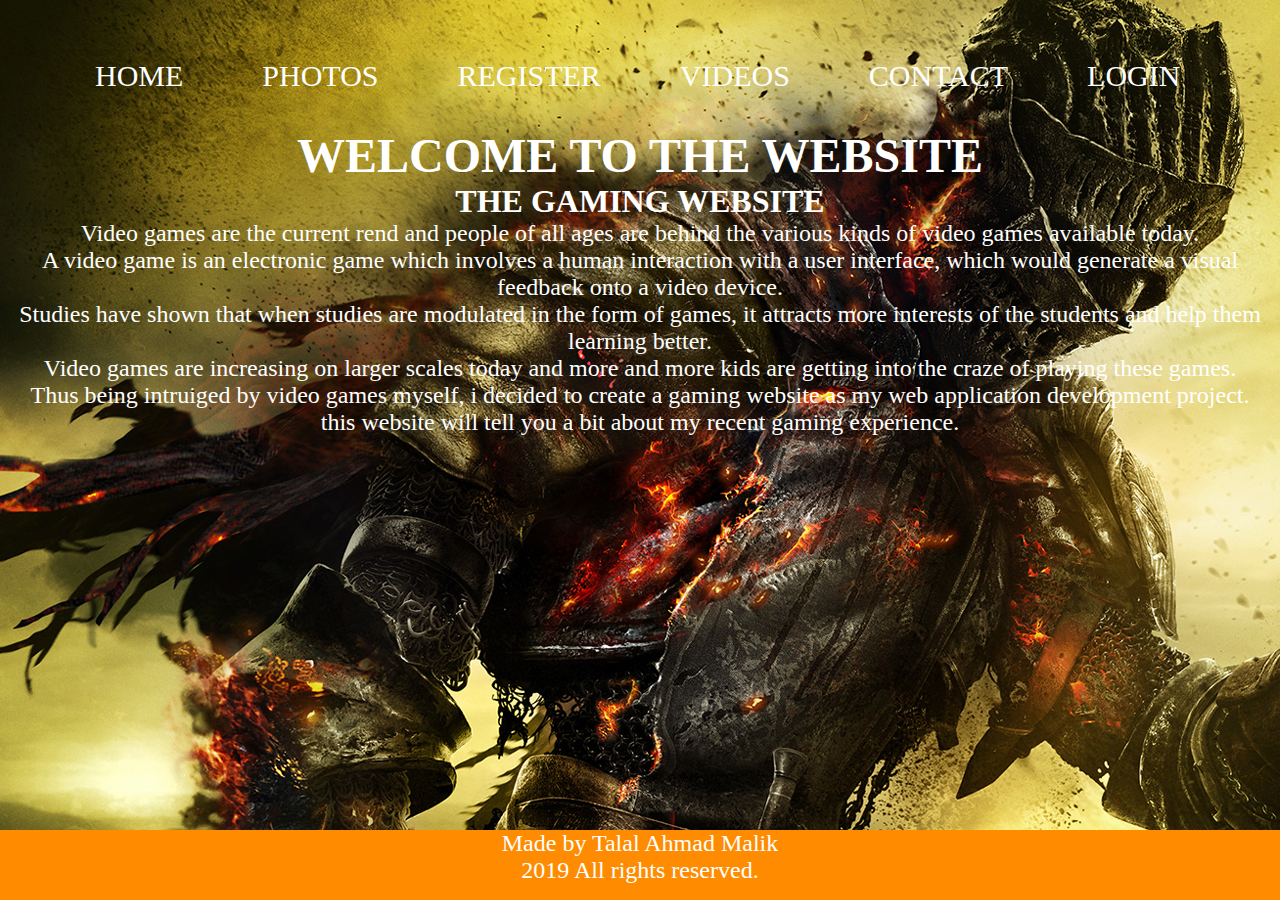
<file: index.html>
<!DOCTYPE html>
<html lang = "en">
<head>
       <meta charset = utf-8/>
       <title>Talal's website</title>
       <link rel = "stylesheet" href ="css/main.css">
</head>
<body background="img/dark_souls.jpg">
   <div>
          <header>
                        <div class="container">
                               <h1 class="logo"></h1>

                               <nav>
                                      <ul>
                                             <li><a href="index.html">HOME</a></li>
                                             <li><a href="photos.html">PHOTOS</a></li>
                                             <li><a href="register.html">REGISTER</a></li>
                                             <li><a href="videos.html">VIDEOS</a></li>
                                             <li><a href="contact.html">CONTACT</a></li>
                                             <li><a href="login.html">LOGIN</a></li>
                                      </ul>
                               </nav>
                        </div>
                              <h2> WELCOME TO THE WEBSITE</h2>
          </header>
                        <main>
                               <header>
                                             <hgroup>
                                                    <h3>THE GAMING WEBSITE</h3>
                                             </hgroup>
                               </header>
                                             <p> Video games are the current rend and people of all ages are behind the various kinds of video games available today.<br>

                                                 A video game is an electronic game which involves a human interaction with a user interface, which would generate a visual feedback onto a video device.<br>

                                                 Studies have shown that when studies are modulated in the form of games, it attracts more interests of the students and help them learning better.<br>

                                                 Video games are increasing on larger scales today and more and more kids are getting into the craze of playing these games.<br>

                                                   Thus being intruiged by video games myself, i decided to create a gaming website as my web application development project.<br>

                                                 this website will tell you a bit about my recent gaming experience.</p>
                               <footer>
                                      <p>Made by Talal Ahmad Malik </p>
                                      <p>2019 All rights reserved. </p>
                               </footer>
                        </main>
   </div>
</body>
</html>
</file>
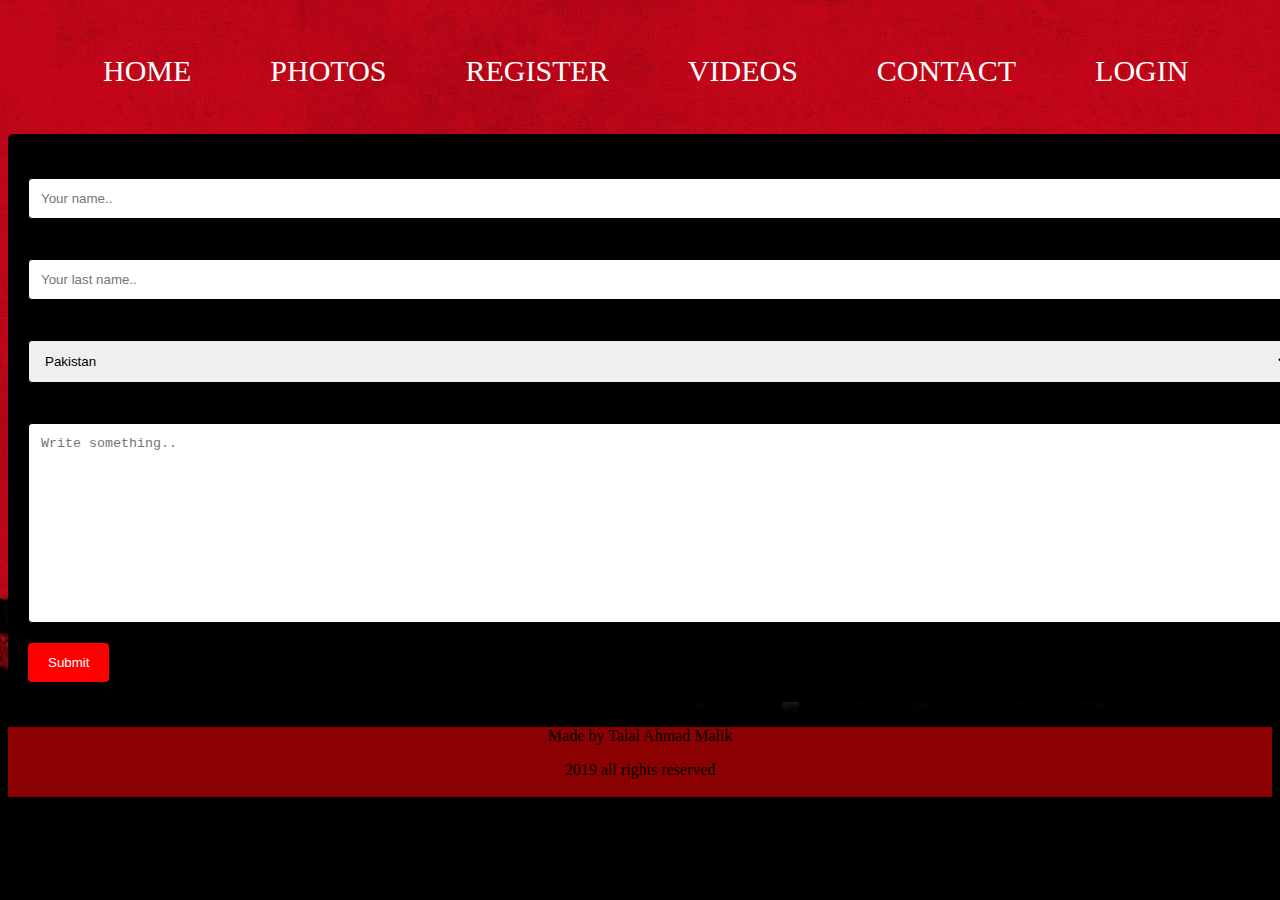
<file: contact.html>
<!DOCTYPE html>
<html lang = "en">
<head>
    <meta charset = utf-8/>
    <title>Talal's website</title>
    <link rel = "stylesheet" href ="css/contact.css">
</head>
<body background="img/rdr_2.jpg">
<div>
    <header>
        <div>
            <h1 class="logo"></h1>

            <nav>
                <ul>
                    <li><a href="index.html">HOME</a></li>
                    <li><a href="photos.html">PHOTOS</a></li>
                    <li><a href="register.html">REGISTER</a></li>
                    <li><a href="videos.html">VIDEOS</a></li>
                    <li><a href="contact.html">CONTACT</a></li>
                    <li><a href="login.html">LOGIN</a></li>
                </ul>
            </nav>
        </div>
    </header>
</div>

<div class="container">
    <form>

        <label> First Name</label>
        <input type="text" placeholder="Your name.." pattern=".{2,}" title="two or more characters">>

        <label>Last Name</label>
        <input type="text"  placeholder="Your last name.."  pattern=".{2,}" title="two or more characters">>

        <label>Country</label>
        <select name="country">
            <option value="Pakistan">Pakistan</option>
        </select>

        <label>Subject</label>
        <textarea placeholder="Write something.." style="height:200px" pattern=".{10,}" title="ten or more characters"></textarea>

        <input type="submit" value="Submit">


    </form>
</div>
<footer>
    <P>Made by Talal Ahmad Malik</P>
    <p>2019 all rights reserved</p>
</footer>
</body>
</html>
</file>
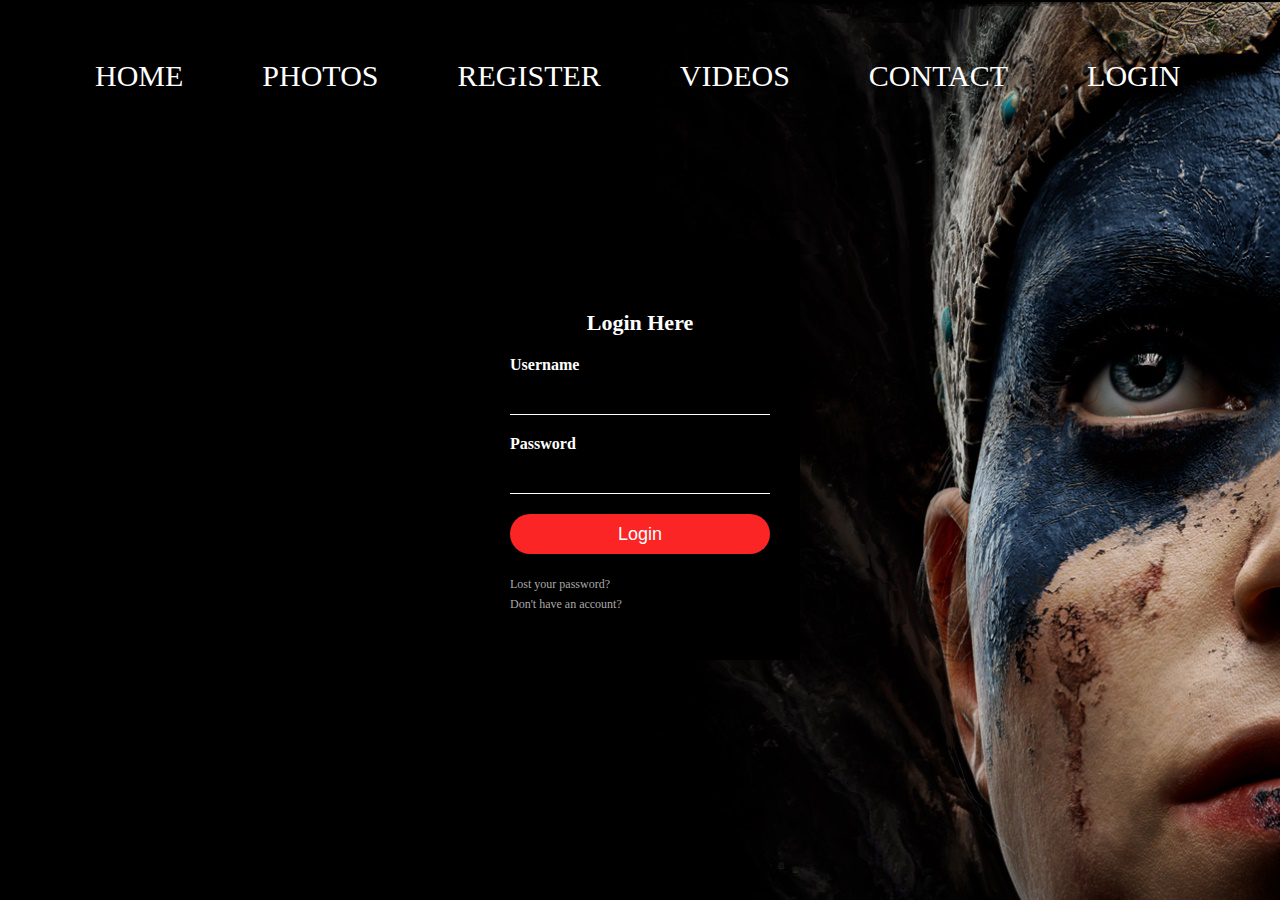
<file: login.html>
<!DOCTYPE html>
<html lang = "en">
<head>
    <meta charset = utf-8/>
    <title>Talal's website</title>
    <link rel = "stylesheet" href ="css/login.css">
</head>

<body background="img/hellblade_5.png">
<div>
    <header>
        <div class="container">
            <h2 class="logo"></h2>

            <nav>
                <ul>
                    <li><a href="index.html">HOME</a></li>
                    <li><a href="photos.html">PHOTOS</a></li>
                    <li><a href="register.html">REGISTER</a></li>
                    <li><a href="videos.html">VIDEOS</a></li>
                    <li><a href="contact.html">CONTACT</a></li>
                    <li><a href="login.html">LOGIN</a></li>
                </ul>
            </nav>
        </div>
    </header>
    <div class="loginbox">
        <h1>Login Here</h1>
        <form>
            <p>Username</p>
            <input type="text" name="username" pattern=".{10,}" title="10 or more characters">
            <p>Password</p>
            <input type="password" name="pw" pattern="(?=.*\d)(?=.*[a-z])(?=.*[A-Z]).{8,}" title="Must contain at least one number and one uppercase and lowercase letter, and at least 8 or more characters">
            <input type="submit" name="" value="Login">
            <a href="#">Lost your password?</a><br>
            <a href="#">Don't have an account?</a>
        </form>

    </div>
</div>
</body>
</html>
</file>
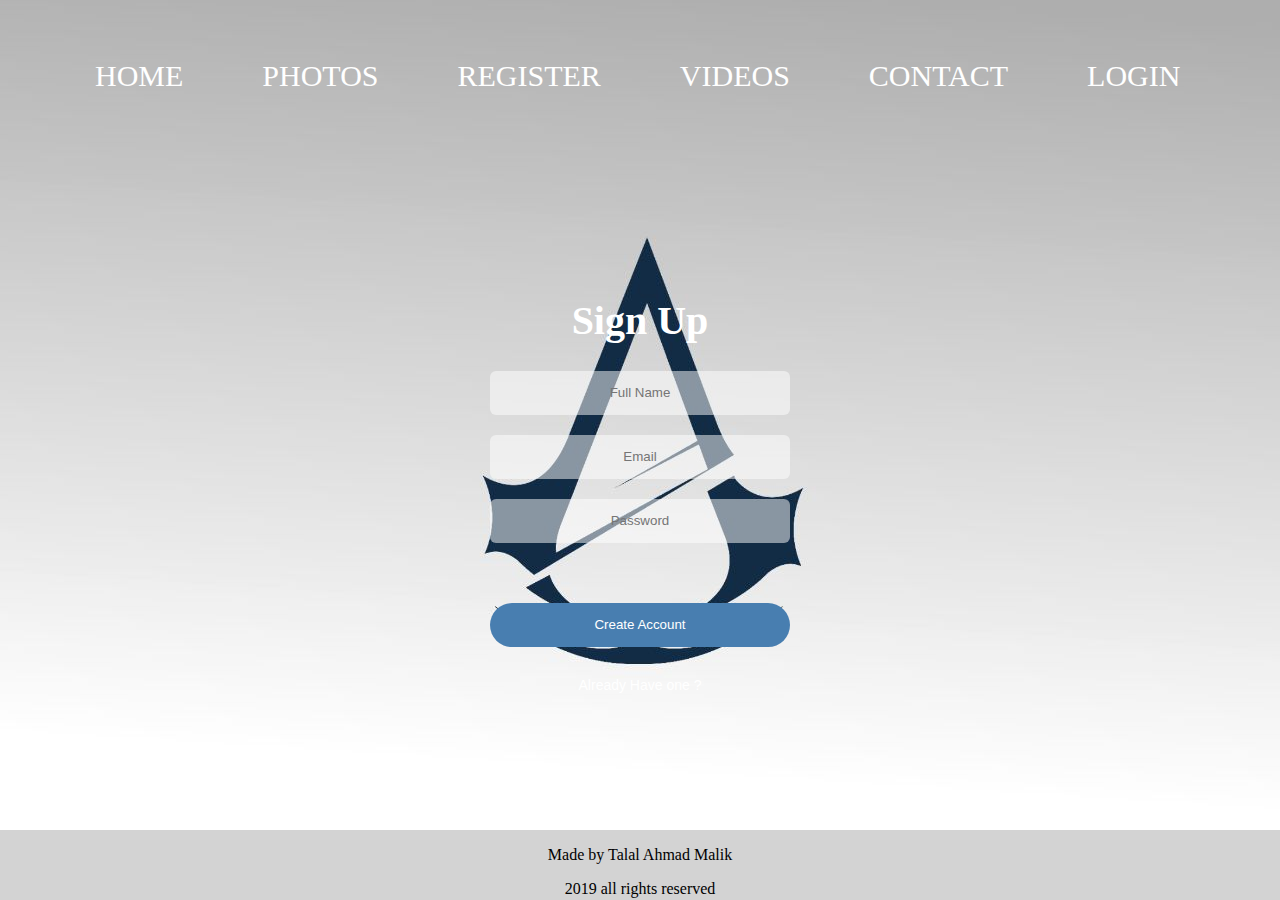
<file: register.html>
<!DOCTYPE html>
<html lang = "en">
<head>
    <meta charset = utf-8/>
    <title>Talal's website</title>
    <link rel = "stylesheet" href ="css/register.css">
</head>
<body background ="img/ac2.jpg">
    <header>
        <div class="container">
            <h1 class="logo"></h1>

            <nav>
                <ul>
                    <li><a href="index.html">HOME</a></li>
                    <li><a href="photos.html">PHOTOS</a></li>
                    <li><a href="register.html">REGISTER</a></li>
                    <li><a href="videos.html">VIDEOS</a></li>
                    <li><a href="contact.html">CONTACT</a></li>
                    <li><a href="login.html">LOGIN</a></li>
                </ul>
            </nav>
            <div class="signup-form">
                <form class="" action="index.html" method="post">
                    <h1>Sign Up</h1>
                    <input type="text" placeholder="Full Name" class="txtb"  pattern=".{10,}" title="10 or more characters">
                    <input type="email" name="email" pattern="[a-z0-9._%+-]+@[a-z0-9.-]+\.[a-z]{2,}$"  placeholder="Email" class="txtb">
                    <input type="password" name="pw" pattern="(?=.*\d)(?=.*[a-z])(?=.*[A-Z]).{8,}" title="Must contain at least one number and one uppercase and lowercase letter, and at least 8 or more characters" placeholder="Password" class="txtb">
                    <input type="submit" value="Create Account" class="signup-btn">
                    <a href="#">Already Have one ?</a>
                </form>
            </div>
        </div>
    </header>


<footer>
 <p> Made by Talal Ahmad Malik</p>
    <p>2019 all rights reserved</p>
</footer>
</body>
</html>
</file>
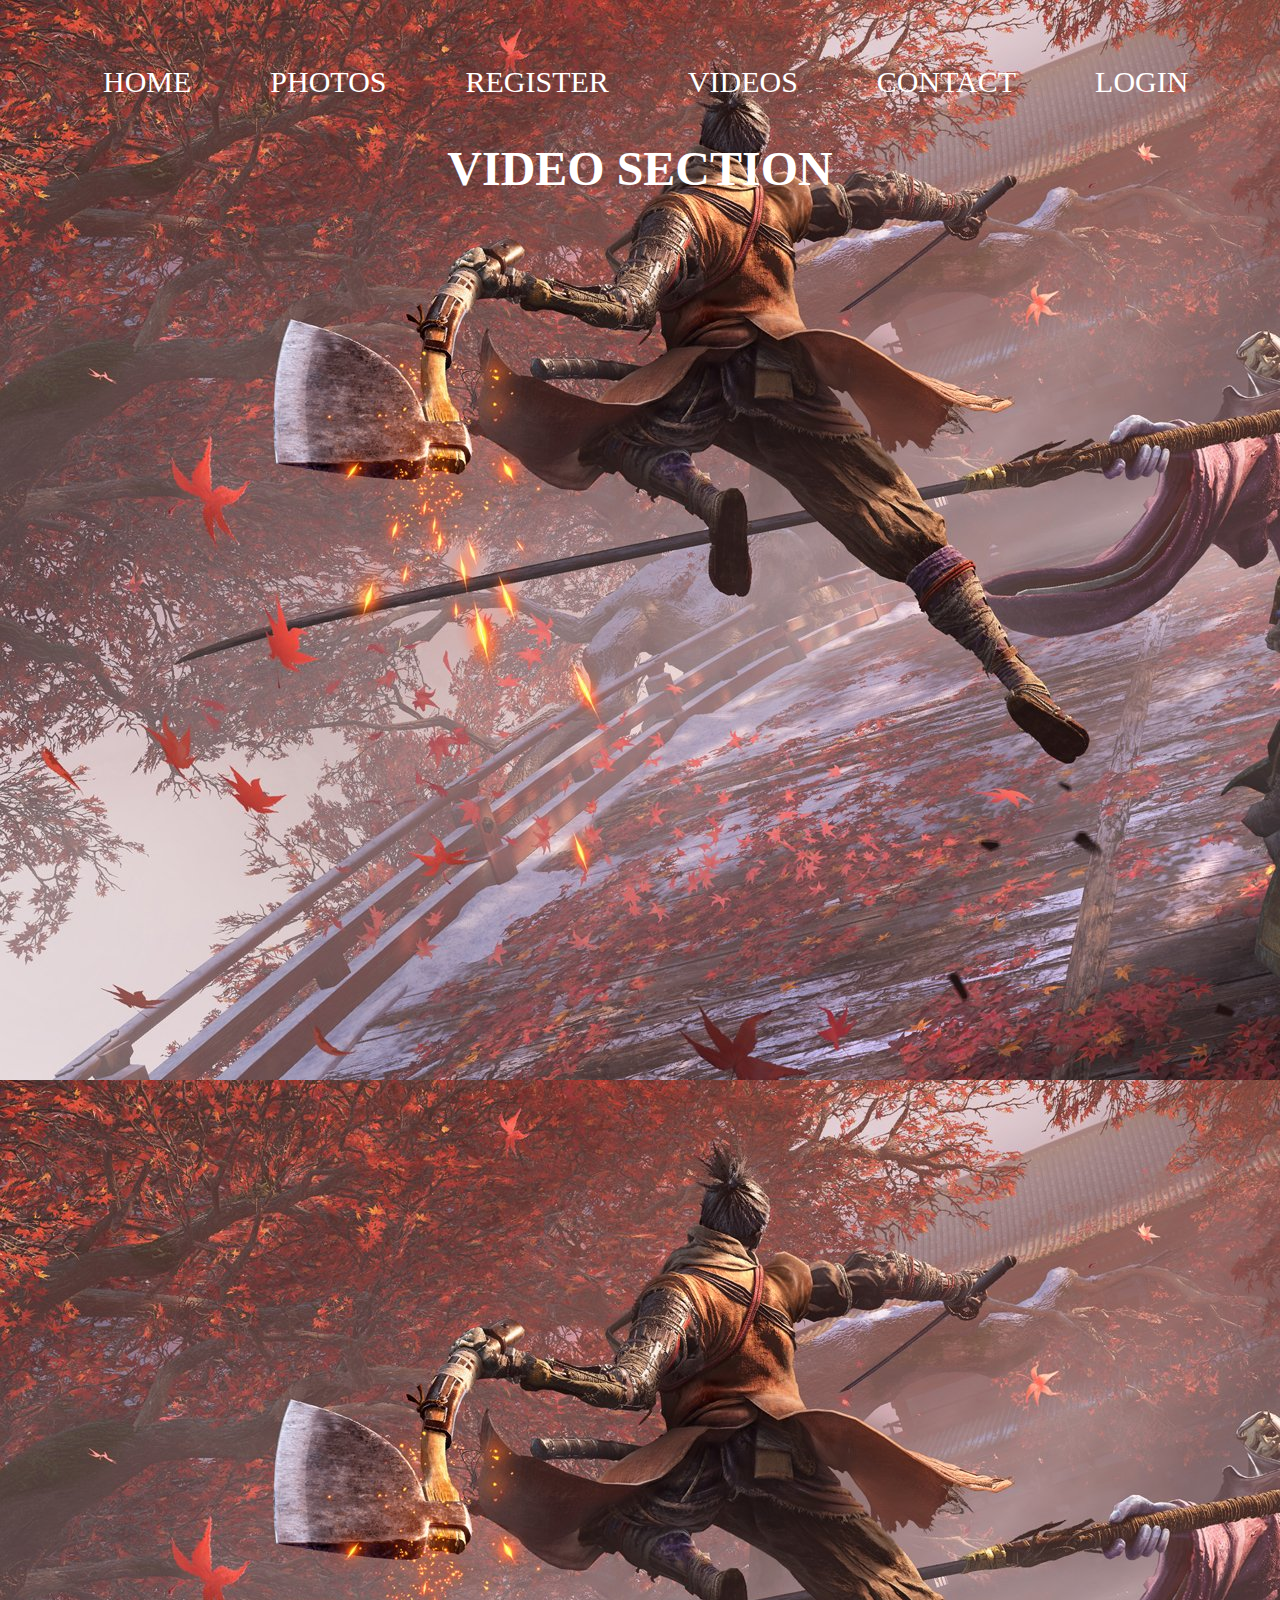
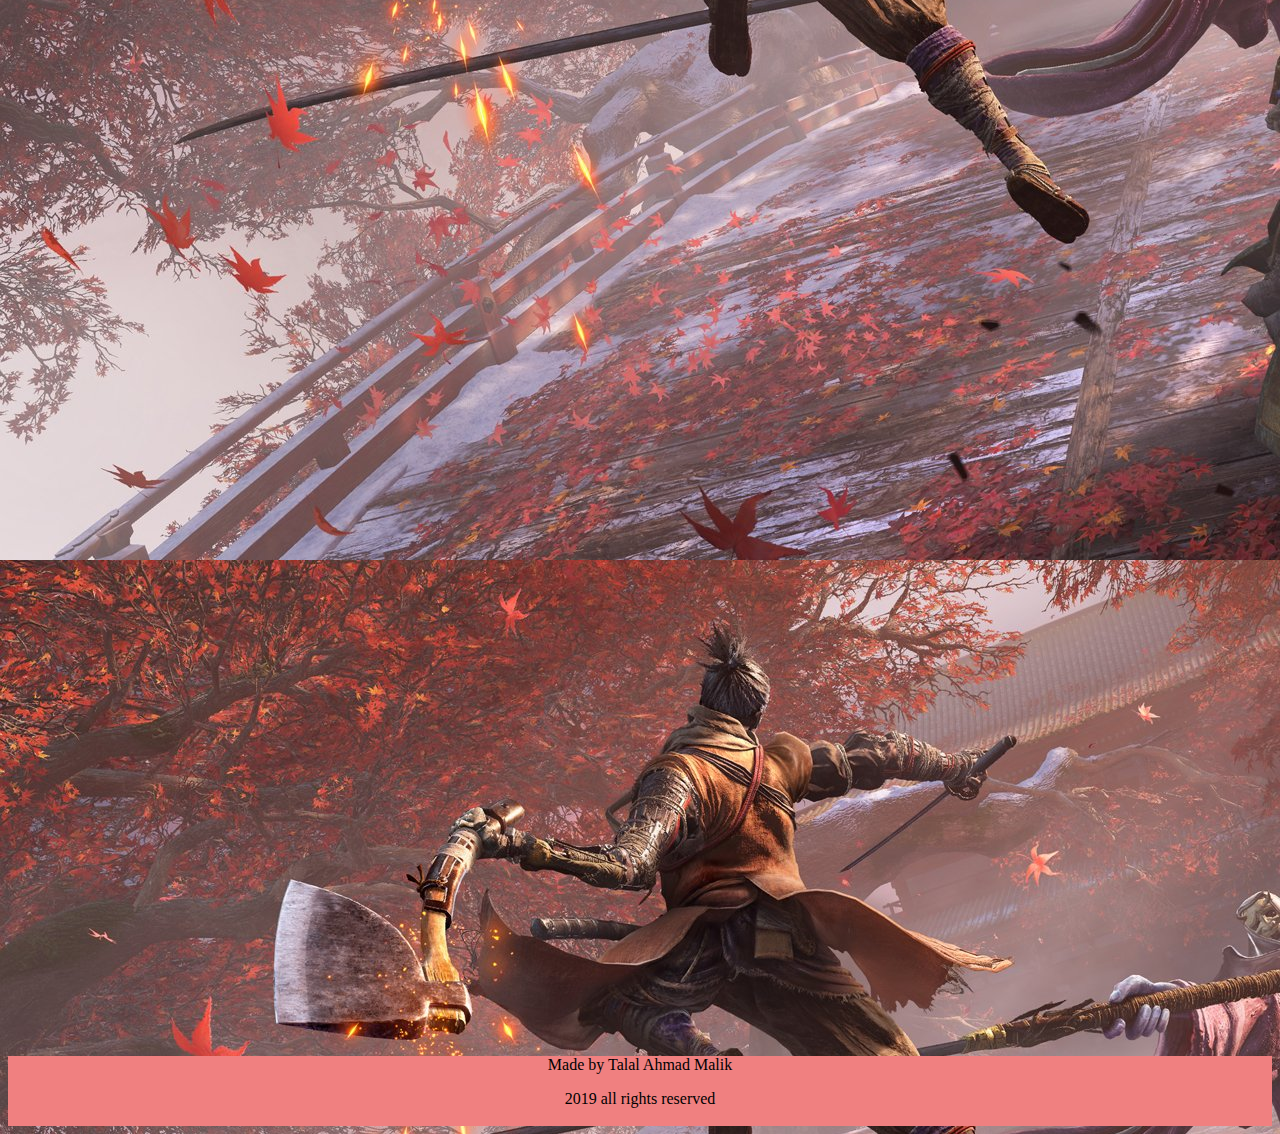
<file: videos.html>
<!DOCTYPE html>
<html lang = "en">
<head>
    <meta charset = utf-8/>
    <title>Talal's website</title>
    <link rel = "stylesheet" href ="css/videos.css">
</head>
<body background ="img/sekiro.jpg">
<header>
    <div class="container">
        <h1 class="logo"></h1>
        <nav>
            <ul>
                <li><a href="index.html">HOME</a></li>
                <li><a href="photos.html">PHOTOS</a></li>
                <li><a href="register.html">REGISTER</a></li>
                <li><a href="videos.html">VIDEOS</a></li>
                <li><a href="contact.html">CONTACT</a></li>
                <li><a href="login.html">LOGIN</a></li>
            </ul>
        </nav>
    </div>
    <h1>VIDEO SECTION</h1>
    <iframe width="100%" height="800px" src="https://www.youtube.com/embed/TKP8o9ntyZ8" frameborder="0" allow="accelerometer; autoplay; encrypted-media; gyroscope; picture-in-picture" allowfullscreen></iframe>
    <iframe width="100%" height="800px" src="https://www.youtube.com/embed/5jcjrqgPz0A" frameborder="0" allow="accelerometer; autoplay; encrypted-media; gyroscope; picture-in-picture" allowfullscreen></iframe>
    <iframe width="100%" height="800px" src="https://www.youtube.com/embed/Q5LN7M7Y9-Y" frameborder="0" allow="accelerometer; autoplay; encrypted-media; gyroscope; picture-in-picture" allowfullscreen></iframe>
</header>
<footer>
    <P>Made by Talal Ahmad Malik</P>
    <p>2019 all rights reserved</p>
</footer>
</body>
</html>
</file>
<file: css/main.css>
*{
     margin : 0px;
     padding : 0px;
 }
h2 {
    color: white;
    font-family : Verdana ;
    font-size: 300%;
    text-align: center;
    cursor: pointer;
}

h3{
    color: white;
    font-family : Verdana;
    font-size: 200%;
    text-align: center;
    cursor: pointer;
}
p{
    color: white;
    font-family: Verdana;
    font-size: 100%;
    text-align :center;
}

header li {
    list-style: none;
    display: inline-block;
    color: white;
    font-size: 150%;
}


@import url('https://fonts.googleapis.com/css?family=Work+Sans:400,600');

.container {
    width: 100%;
    margin: 2% auto;
}

header::after {
    content: '';
    display: table;
    clear: both;
}


nav ul {
    margin: 10px;
    padding: 10px;
    list-style: none;
}

nav li {
    display: inline-block;
    margin-left: 75px;
    padding-top: 23px;

    position: relative;
}

nav a {
    color: white;
    text-decoration: none;
    text-transform: uppercase;
    font-size: 30px;
}

nav a:hover {
    color: #000;
}

nav a::before {
    content: '';
    display: block;
    height: 5px;
    background-color: #444;

    position: absolute;
    top: 0;
    width: 0%;

    transition: all ease-in-out 250ms;
}

nav a:hover::before {
    width: 100%;
}

.paragraph{
    color: white;
    font-family : Verdana ;
    font-size: 100%;
    text-align: center;
    cursor: pointer;

}

footer {
    position:absolute;
    bottom:0;
    width:100%;
    height:70px;
    background: darkorange;
    font-family: Verdana;
    text-align: center;
}

p{
    text-align: center;
    font-size: 24px;
}
</file>
<file: css/contact.css>
body {
    background-repeat: no-repeat;
    background-attachment: fixed;
    background-position: center;
}
@import url('https://fonts.googleapis.com/css?family=Work+Sans:400,600');

.container {
    width: 100%;
    margin: 2% auto;
}

header::after {
    content: '';
    display: table;
    clear: both;
}


nav ul {
    margin: 10px;
    padding: 10px;
    list-style: none;
}

nav li {
    display: inline-block;
    margin-left: 75px;
    padding-top: 23px;
    position: relative;
}

nav a {
    color: white;
    text-decoration: none;
    text-transform: uppercase;
    font-size: 30px;
}

nav a:hover {
    color: #ffc107;
}

nav a::before {
    content: '';
    display: block;
    height: 5px;
    background-color: #444;

    position: absolute;
    top: 0;
    width: 0%;

    transition: all ease-in-out 250ms;
}

nav a:hover::before {
    width: 100%;
}


input[type=text], select, textarea {
    width: 100%;
    padding: 12px;
    border: 1px solid black;
    border-radius: 4px;
    box-sizing: border-box;
    margin-top: 6px;
    margin-bottom: 16px;
    resize: vertical
}

input[type=submit] {
    background-color: red;
    color: white;
    padding: 12px 20px;
    border: none;
    border-radius: 4px;
    cursor: pointer;
}


input[type=submit]:hover {
    background-color: darkgoldenrod;
}


.container {
    border-radius: 5px;
    background-color: black;
    padding: 20px;
}


footer {
    position:relative;
    bottom:0;
    width:100%;
    height:70px;
    background: darkred;
    font-family: Verdana;
    text-align: center;
}
</file>
<file: css/login.css>
*{
    margin : 0px;
    padding : 0px;
}

@import url('https://fonts.googleapis.com/css?family=Work+Sans:400,600');

.container {
    width: 100%;
    margin: 2% auto;
}

header::after {
    content: '';
    display: table;
    clear: both;
}


nav ul {
    margin: 10px;
    padding: 10px;
    list-style: none;
}

nav li {
    display: inline-block;
    margin-left: 75px;
    padding-top: 23px;

    position: relative;
}

nav a {
    color: white;
    text-decoration: none;
    text-transform: uppercase;
    font-size: 30px;
}

nav a:hover {
    color: darkgoldenrod;
}

nav a::before {
    content: '';
    display: block;
    height: 5px;
    background-color: #444;

    position: absolute;
    top: 0;
    width: 0%;

    transition: all ease-in-out 250ms;
}

nav a:hover::before {
    width: 100%;
}



body{
    margin: 0;
    padding: 0;
}

.loginbox{
    width: 320px;
    height: 420px;
    background: #000;
    color: #fff;
    top: 50%;
    left: 50%;
    position: absolute;
    transform: translate(-50%,-50%);
    box-sizing: border-box;
    padding: 70px 30px;
}

.avatar{
    width: 100px;
    height: 100px;
    border-radius: 50%;
    position: absolute;
    top: -50px;
    left: calc(50% - 50px);
}

h1{
    margin: 0;
    padding: 0 0 20px;
    text-align: center;
    font-size: 22px;
}

.loginbox p{
    margin: 0;
    padding: 0;
    font-weight: bold;
}

.loginbox input{
    width: 100%;
    margin-bottom: 20px;
}

.loginbox input[type="text"], input[type="password"]
{
    border: none;
    border-bottom: 1px solid #fff;
    background: transparent;
    outline: none;
    height: 40px;
    color: #fff;
    font-size: 16px;
}
.loginbox input[type="submit"]
{
    border: none;
    outline: none;
    height: 40px;
    background: #fb2525;
    color: #fff;
    font-size: 18px;
    border-radius: 20px;
}
.loginbox input[type="submit"]:hover
{
    cursor: pointer;
    background: #ffc107;
    color: #000;
}
.loginbox a{
    text-decoration: none;
    font-size: 12px;
    line-height: 20px;
    color: darkgrey;
}

.loginbox a:hover
{
    color: #ffc107;
}


footer {
    position:relative;
    bottom:0;
    width:100%;
    height:70px;
    background: darkblue;
    font-family: Verdana;
    text-align: center;
}
</file>
<file: css/register.css>
body {
      background-repeat: no-repeat;
      background-attachment: fixed;
      background-position: center;
  }

@import url('https://fonts.googleapis.com/css?family=Work+Sans:400,600');

.container {
    width: 100%;
    margin: 2% auto;
}

header::after {
    content: '';
    display: table;
    clear: both;
}


nav ul {
    margin: 10px;
    padding: 10px;
    list-style: none;
}

nav li {
    display: inline-block;
    margin-left: 75px;
    padding-top: 23px;

    position: relative;
}

nav a {
    color: white;
    text-decoration: none;
    text-transform: uppercase;
    font-size: 30px;
}

nav a:hover {
    color: #000;
}

nav a::before {
    content: '';
    display: block;
    height: 5px;
    background-color: #444;

    position: absolute;
    top: 0;
    width: 0%;

    transition: all ease-in-out 250ms;
}

nav a:hover::before {
    width: 100%;
}



body{
    margin: 0;
    padding: 0;
}
.signup-form{
    width: 300px;
    padding: 20px;
    text-align: center;
    position: absolute;
    top: 50%;
    left: 50%;
    transform: translate(-50%,-50%);
    overflow: hidden;
}
.signup-form h1{
    margin-top: 100px;
    font-family: 'Permanent Marker', cursive;
    color: #fff;
    font-size: 40px;
}
.signup-form input{
    display: block;
    width: 100%;
    padding: 0 16px;
    height: 44px;
    text-align: center;
    box-sizing: border-box;
    outline: none;
    border: none;
    font-family: "montserrat",sans-serif;
}
.txtb{
    margin: 20px 0;
    background: rgba(255,255,255,.5);
    border-radius: 6px;
}
.signup-btn{
    margin-top: 60px;
    margin-bottom: 20px;
    background: #487eb0;
    color: #fff;
    border-radius: 44px;
    cursor: pointer;
    transition: 0.8s;
}
.signup-btn:hover{
    transform: scale(0.96);
}
.signup-form a{
    text-decoration: none;
    color: #fff;
    font-family: "montserrat",sans-serif;
    font-size: 14px;
    padding: 10px;
    transition: 0.8s;
    display: block;
}
.signup-form a:hover{
    background: rgba(0,0,0,.3);
}


footer {
    position:absolute;
    bottom:0;
    width:100%;
    height:70px;
    background: lightgrey;
    font-family: Verdana;
    text-align: center;
}
</file>
<file: css/videos.css>
@import url('https://fonts.googleapis.com/css?family=Work+Sans:400,600');

.container {
    width: 100%;
    margin: 2% auto;
}

header::after {
    content: '';
    display: table;
    clear: both;
}


nav ul {
    margin: 10px;
    padding: 10px;
    list-style: none;
}

nav li {
    display: inline-block;
    margin-left: 75px;
    padding-top: 23px;

    position: relative;
}

nav a {
    color: white;
    text-decoration: none;
    text-transform: uppercase;
    font-size: 30px;
}

nav a:hover {
    color: #000;
}

nav a::before {
    content: '';
    display: block;
    height: 5px;
    background-color: #444;

    position: absolute;
    top: 0;
    width: 0%;

    transition: all ease-in-out 250ms;
}

nav a:hover::before {
    width: 100%;
}

footer {
    position:relative;
    bottom:0;
    width:100%;
    height:70px;
    background: lightcoral;
    font-family: Verdana;
    text-align: center;
}

h1 {
    color: white;
    font-family : Verdana ;
    font-size: 300%;
    text-align: center;
    cursor: pointer;
}
</file>
